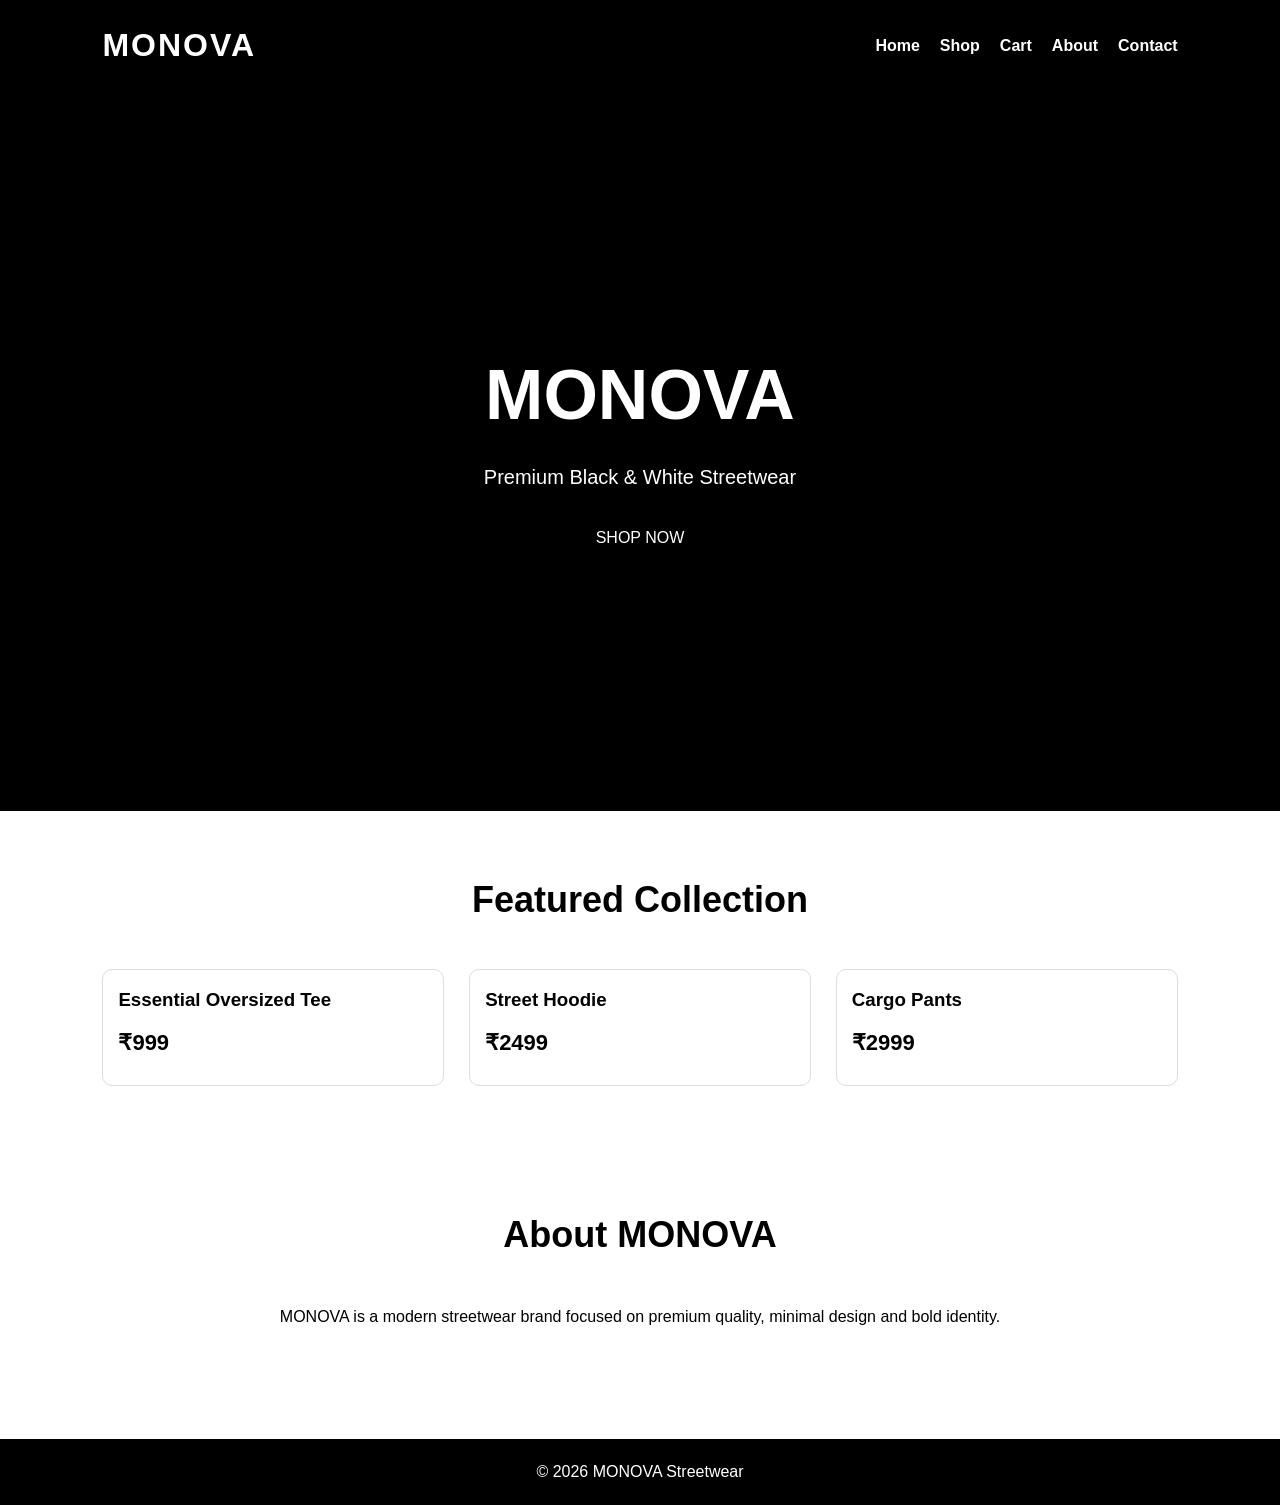
<file: index.html>
<!DOCTYPE html>
<html lang="en">
<head>
<meta charset="UTF-8">
<meta name="viewport" content="width=device-width, initial-scale=1.0">

<title>MONOVA Streetwear</title>

<link rel="stylesheet" href="style.css">

</head>

<body>

<header>

<div class="logo">MONOVA</div>

<nav>
<a href="index.html">Home</a>
<a href="shop.html">Shop</a>
<a href="cart.html">Cart</a>
<a href="about.html">About</a>
<a href="contact.html">Contact</a>
</nav>

</header>

<section class="hero">

<h1>MONOVA</h1>

<p>Premium Black & White Streetwear</p>

<a href="shop.html" class="btn">
SHOP NOW
</a>

</section>

<section class="section">

<h2 class="section-title">
Featured Collection
</h2>

<div class="products">

<div class="card">
<div class="card-content">
<h3>Essential Oversized Tee</h3>
<p class="price">₹999</p>
</div>
</div>

<div class="card">
<div class="card-content">
<h3>Street Hoodie</h3>
<p class="price">₹2499</p>
</div>
</div>

<div class="card">
<div class="card-content">
<h3>Cargo Pants</h3>
<p class="price">₹2999</p>
</div>
</div>

</div>

</section>

<section class="section">

<h2 class="section-title">
About MONOVA
</h2>

<p style="text-align:center;">
MONOVA is a modern streetwear brand
focused on premium quality,
minimal design and bold identity.
</p>

</section>

<footer>

© 2026 MONOVA Streetwear

</footer>

</body>
</html>
</file>
<file: style.css>
*{
margin:0;
padding:0;
box-sizing:border-box;
font-family:Arial,sans-serif;
}

body{
background:#fff;
color:#000;
line-height:1.6;
}

header{
background:#000;
color:#fff;
padding:20px 8%;
display:flex;
justify-content:space-between;
align-items:center;
position:sticky;
top:0;
}

.logo{
font-size:32px;
font-weight:bold;
letter-spacing:2px;
}

nav{
display:flex;
gap:20px;
}

nav a{
color:white;
text-decoration:none;
font-weight:bold;
}

nav a:hover{
text-decoration:underline;
}

.hero{
height:80vh;
background:#000;
color:#fff;
display:flex;
flex-direction:column;
justify-content:center;
align-items:center;
text-align:center;
padding:20px;
}

.hero h1{
font-size:70px;
}

.hero p{
font-size:20px;
margin-top:10px;
}

.btn{
background:black;
color:white;
padding:12px 20px;
text-decoration:none;
display:inline-block;
margin-top:20px;
}

.section{
padding:60px 8%;
}

.section-title{
text-align:center;
margin-bottom:40px;
font-size:36px;
}

.products{
display:grid;
grid-template-columns:repeat(auto-fit,minmax(250px,1fr));
gap:25px;
}

.card{
border:1px solid #ddd;
border-radius:10px;
overflow:hidden;
transition:0.3s;
background:white;
}

.card:hover{
transform:translateY(-5px);
}

.card img{
width:100%;
height:280px;
object-fit:cover;
}

.card-content{
padding:15px;
}

.price{
font-size:22px;
font-weight:bold;
margin:10px 0;
}

button{
background:black;
color:white;
border:none;
padding:10px 15px;
cursor:pointer;
border-radius:5px;
}

button:hover{
opacity:0.9;
}

.cart-item{
display:flex;
justify-content:space-between;
align-items:center;
padding:15px;
border:1px solid #ddd;
margin-bottom:10px;
}

.total{
font-size:28px;
font-weight:bold;
margin-top:20px;
}

input{
width:100%;
padding:12px;
margin-bottom:15px;
border:1px solid #ccc;
}

.form-container{
max-width:500px;
margin:auto;
padding:40px;
}

footer{
background:black;
color:white;
text-align:center;
padding:20px;
margin-top:50px;
}

.card img{
width:100%;
height:320px;
object-fit:cover;
display:block;
}
</file>
